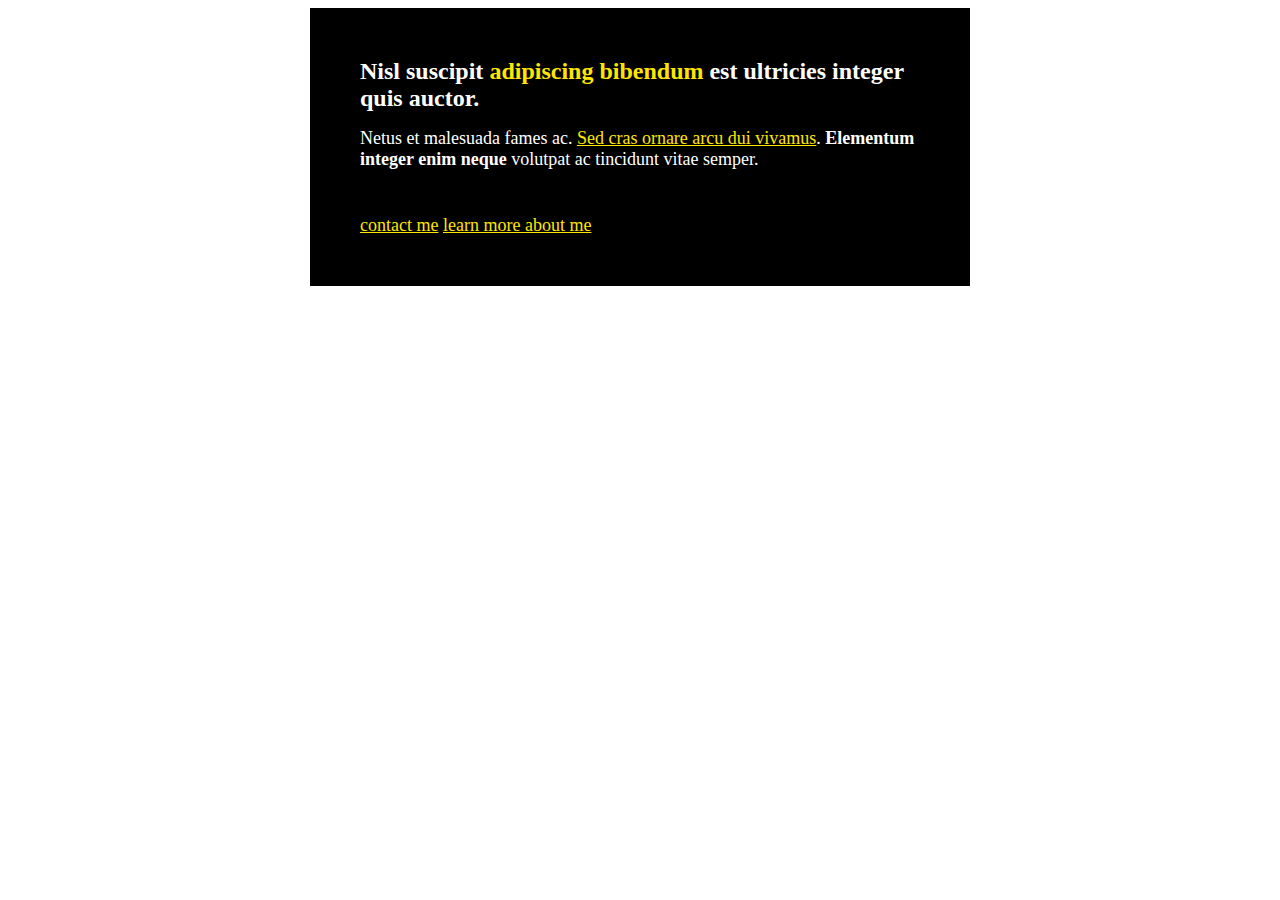
<file: index.html>
<!DOCTYPE html>
<html lang="en">

<head>
    <meta charset="UTF-8">
    <meta http-equiv="X-UA-Compatible" content="IE=edge">
    <meta name="viewport" content="width=device-width, initial-scale=1.0">
    <title>Document</title>
    <link rel="stylesheet" href="./css/style.css">
</head>

<body>
    <div class="card">
        <h1>Nisl suscipit <span class="accent-color">adipiscing bibendum</span> est ultricies integer quis auctor.</h1>
        <p>Netus et malesuada fames ac. <a href="#">Sed cras ornare arcu dui vivamus</a>. <strong>Elementum integer enim neque</strong> volutpat ac tincidunt vitae semper.</p>
        <p class="links">
            <a href="#">contact me</a> <a href="#">learn more about me</a>
        </p>
    </div>

</body>

</html>
</file>
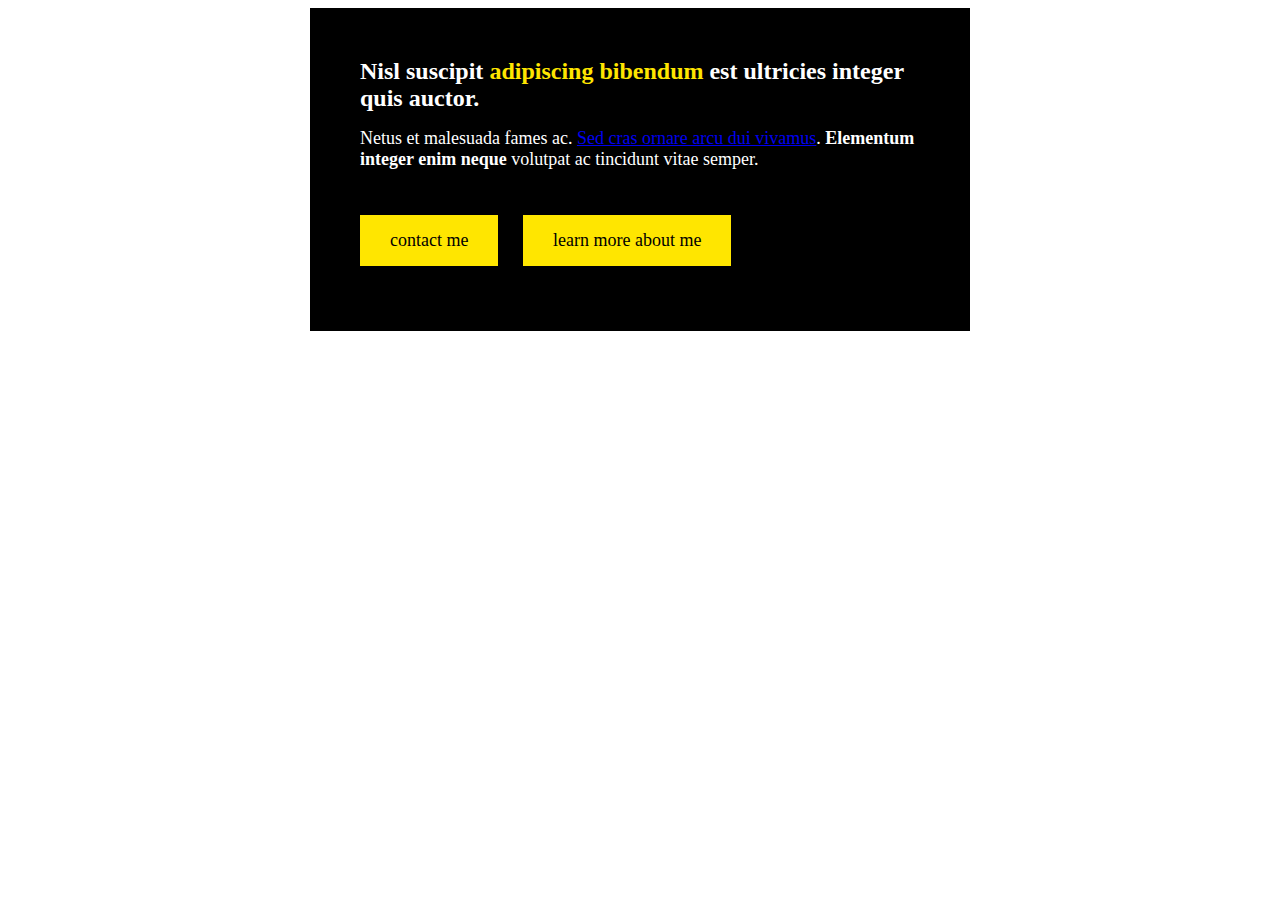
<file: refresh/index.html>
<!DOCTYPE html>
<html lang="en">

<head>
    <meta charset="UTF-8">
    <meta http-equiv="X-UA-Compatible" content="IE=edge">
    <meta name="viewport" content="width=device-width, initial-scale=1.0">
    <title>Document</title>
    <link rel="stylesheet" href="./css/style.css">
</head>

<body>
    <div class="card">
        <h1>Nisl suscipit <span class="accent-color">adipiscing bibendum</span> est ultricies integer quis auctor.</h1>
        <p>Netus et malesuada fames ac. <a href="#">Sed cras ornare arcu dui vivamus</a>. <strong>Elementum integer enim neque</strong> volutpat ac tincidunt vitae semper.</p>
        <p class="links">
            <a class="button" href="#">contact me</a>
            <a class="button" href="#">learn more about me</a>
        </p>
        <!-- NEVER do something like this BELOW -->
        <!-- <p class="button"><a href="#">contact me</a></p>
        <p class="button"><a href="#">learn more about me</a></p> -->

    </div>

</body>

</html>
</file>
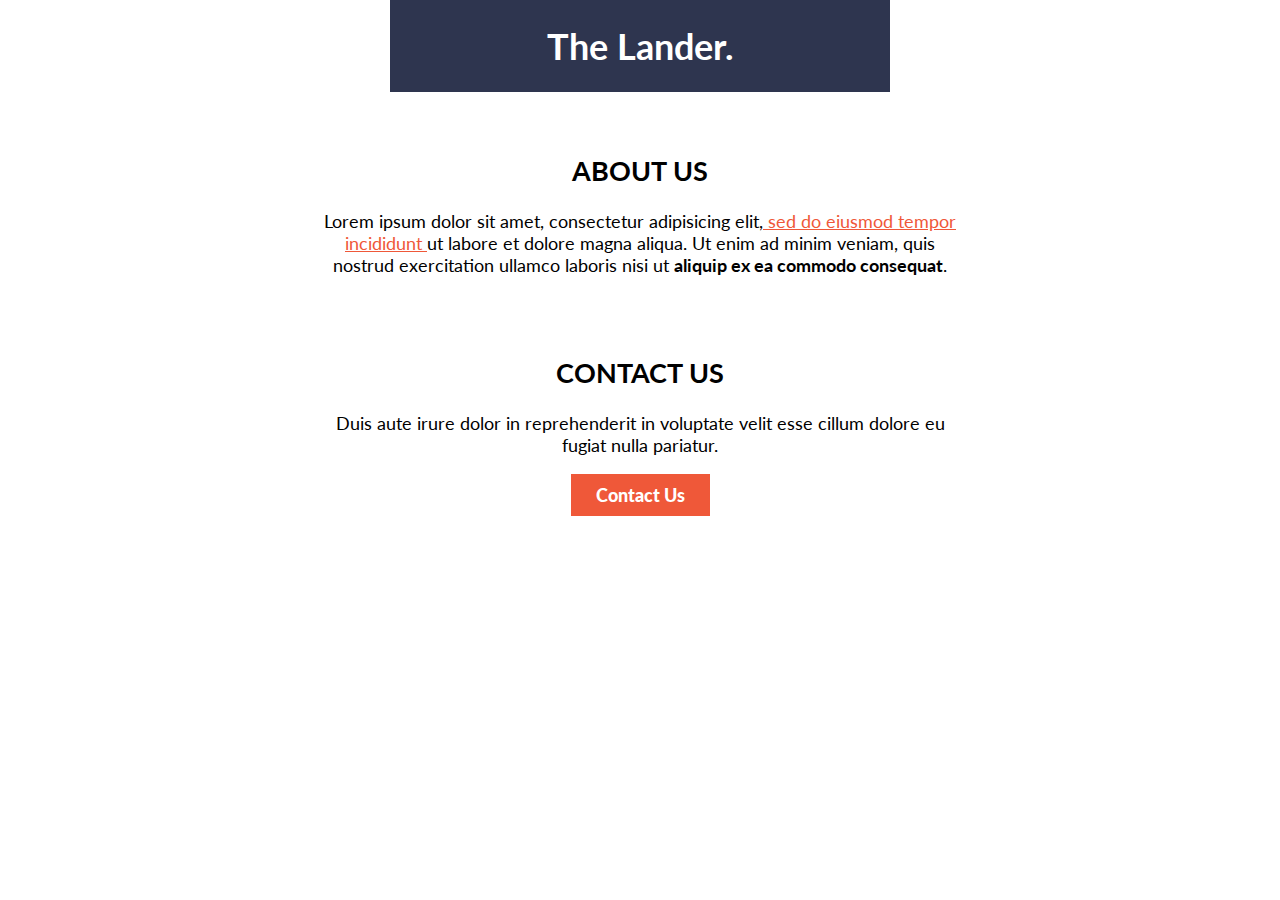
<file: refresh/ch01/index.html>
<!DOCTYPE html>
<html lang="en">

<head>
    <meta charset="UTF-8">
    <meta http-equiv="X-UA-Compatible" content="IE=edge">
    <meta name="viewport" content="width=device-width, initial-scale=1.0">
    <link href="https://fonts.googleapis.com/css2?family=Lato:wght@400;900&display=swap" rel="stylesheet">
    <link rel="stylesheet" type="text/css" href="style.css">
    <title>Document</title>
    <link rel="stylesheet" href="./style.css">
</head>

<body>

    <div class="container title-section">
        <h1 class="title-text">The Lander.</h1>
    </div>

    <div class="container about-section">
        <h2 class="section-title">About Us</h2>
        <p class="text">Lorem ipsum dolor sit amet, consectetur adipisicing elit,<span> sed do eiusmod tempor incididunt </span>ut labore et dolore magna aliqua. Ut enim ad minim veniam, quis nostrud exercitation ullamco laboris nisi ut <strong>aliquip ex ea commodo consequat</strong>.
        </p>
    </div>

    <div class="container contact-section">
        <h2 class="section-title">Contact Us</h2>
        <p class="text">Duis aute irure dolor in reprehenderit in voluptate velit esse cillum dolore eu fugiat nulla pariatur.</p>
        <a href="#" class="btn">Contact Us</a>
    </div>

</body>

</html>
</file>
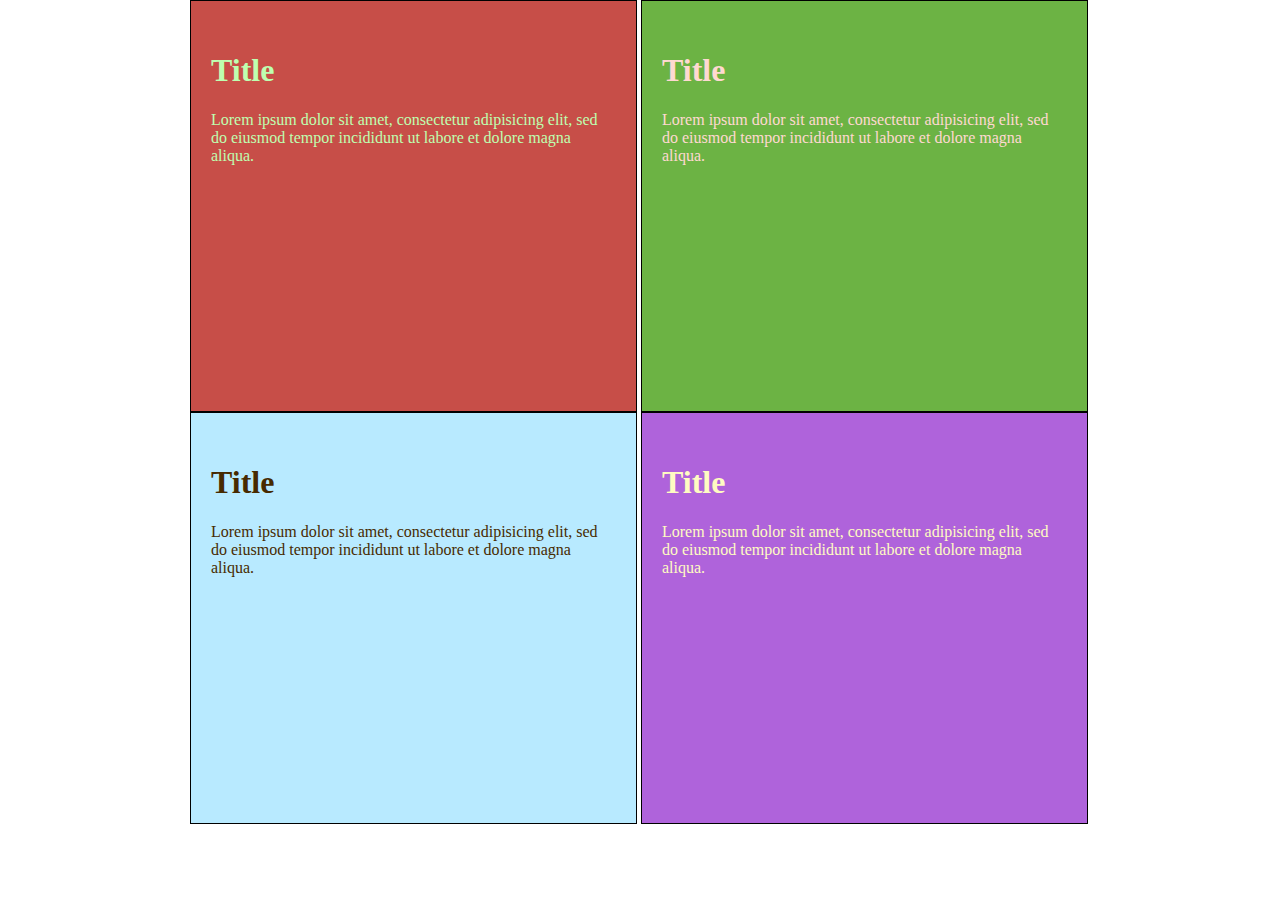
<file: refresh/ch02/index.html>
<!DOCTYPE html>
<html lang="en">

<head>
    <meta charset="UTF-8">
    <meta http-equiv="X-UA-Compatible" content="IE=edge">
    <meta name="viewport" content="width=device-width, initial-scale=1.0">
    <link href="https://fonts.googleapis.com/css2?family=Montserrat:wght@400;800&display=swap" rel="stylesheet">
    <title>Document</title>
    <link rel="stylesheet" href="./style.css">
</head>

<body>

    <div class="square square-1">
        <h1>Title</h1>
        <p>Lorem ipsum dolor sit amet, consectetur adipisicing elit, sed do eiusmod tempor incididunt ut labore et dolore magna aliqua.</p>
    </div>
    <div class="square square-2">
        <h1>Title</h1>
        <p>Lorem ipsum dolor sit amet, consectetur adipisicing elit, sed do eiusmod tempor incididunt ut labore et dolore magna aliqua.</p>
    </div>
    <div class="square square-3">
        <h1>Title</h1>
        <p>Lorem ipsum dolor sit amet, consectetur adipisicing elit, sed do eiusmod tempor incididunt ut labore et dolore magna aliqua.</p>
    </div>
    <div class="square square-4">
        <h1>Title</h1>
        <p>Lorem ipsum dolor sit amet, consectetur adipisicing elit, sed do eiusmod tempor incididunt ut labore et dolore magna aliqua.</p>
    </div>

</body>

</html>
</file>
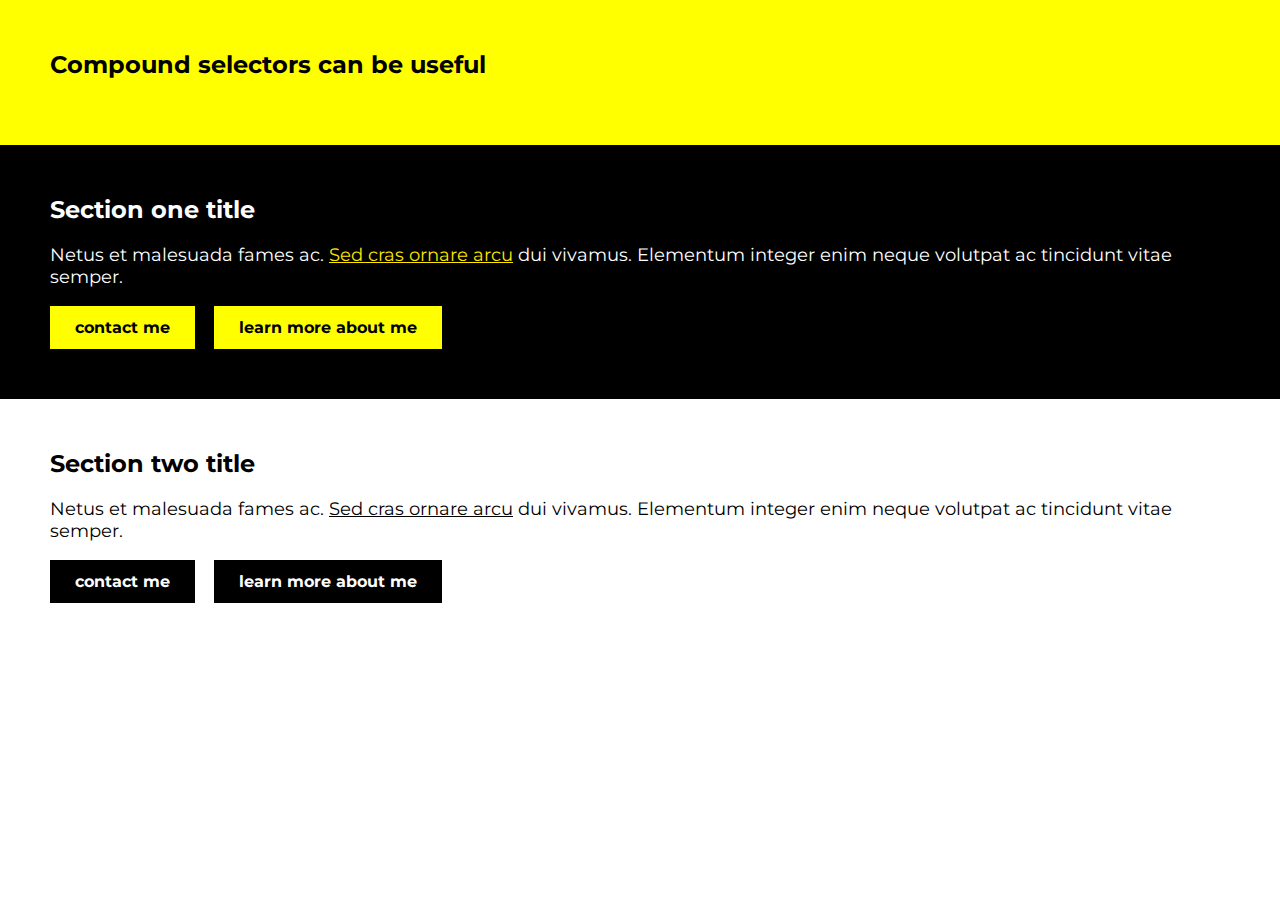
<file: refresh/compound-selectors/index.html>
<!DOCTYPE html>
<html lang="en">

<head>
    <meta charset="UTF-8">
    <meta http-equiv="X-UA-Compatible" content="IE=edge">
    <meta name="viewport" content="width=device-width, initial-scale=1.0">
    <title>Document</title>
    <link rel="preconnect" href="https://fonts.gstatic.com">
    <link href="https://fonts.googleapis.com/css2?family=Montserrat:wght@400;700&display=swap" rel="stylesheet">
    <link rel="stylesheet" href="./style.css">
    <link rel="preconnect" href="https://fonts.gstatic.com">

</head>

<body>

    <header>
        <h1>Compound selectors can be useful</h1>
    </header>

    <section class="section-one">
        <h2>Section one title</h2>
        <p>Netus et malesuada fames ac. <a href="#">Sed cras ornare arcu</a> dui vivamus. Elementum integer enim neque volutpat ac tincidunt vitae semper.</p>
        <a href="#" class="btn">contact me</a>
        <a href="#" class="btn">learn more about me</a>
    </section>

    <section class="section-two">
        <h2>Section two title</h2>
        <p>Netus et malesuada fames ac. <a href="#">Sed cras ornare arcu</a> dui vivamus. Elementum integer enim neque volutpat ac tincidunt vitae semper.</p>
        <a href="#" class="btn">contact me</a>
        <a href="#" class="btn">learn more about me</a>
    </section>

</body>

</html>
</file>
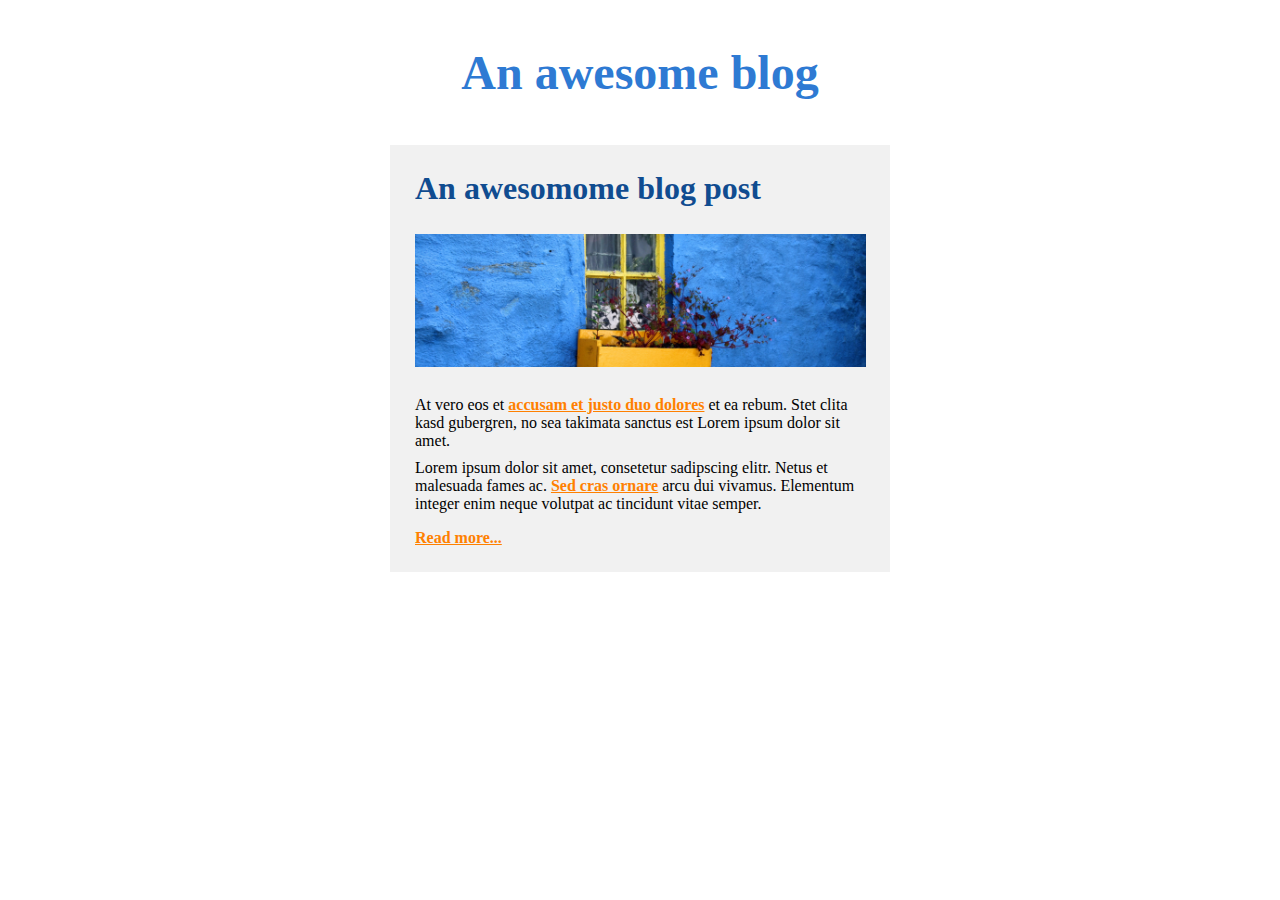
<file: refresh/practice-01/index.html>
<!DOCTYPE html>
<html lang="en">

<head>
    <meta charset="UTF-8">
    <meta http-equiv="X-UA-Compatible" content="IE=edge">
    <meta name="viewport" content="width=device-width, initial-scale=1.0">
    <title>Document</title>
    <link rel="stylesheet" href="./style.css">
</head>

<body>

    <header>
        <h1>An awesome blog</h1>
    </header>

    <main>
        <section class="container">
            <h2>An awesomome blog post</h2>
            <img src="./window.png" alt="a window with flowers in it">
            <p class="first-p">At vero eos et <a href="">accusam et justo duo dolores</a> et ea rebum. Stet clita kasd gubergren, no sea takimata sanctus est Lorem ipsum dolor sit amet.</p>
            <p class="second-p">Lorem ipsum dolor sit amet, consetetur sadipscing elitr. Netus et malesuada fames ac. <a href="">Sed cras ornare</a> arcu dui vivamus. Elementum integer enim neque volutpat ac tincidunt vitae semper.</p>
            <p class="link-container-p"> <a href="">Read more...</a></p>

        </section>
    </main>

</body>

</html>
</file>
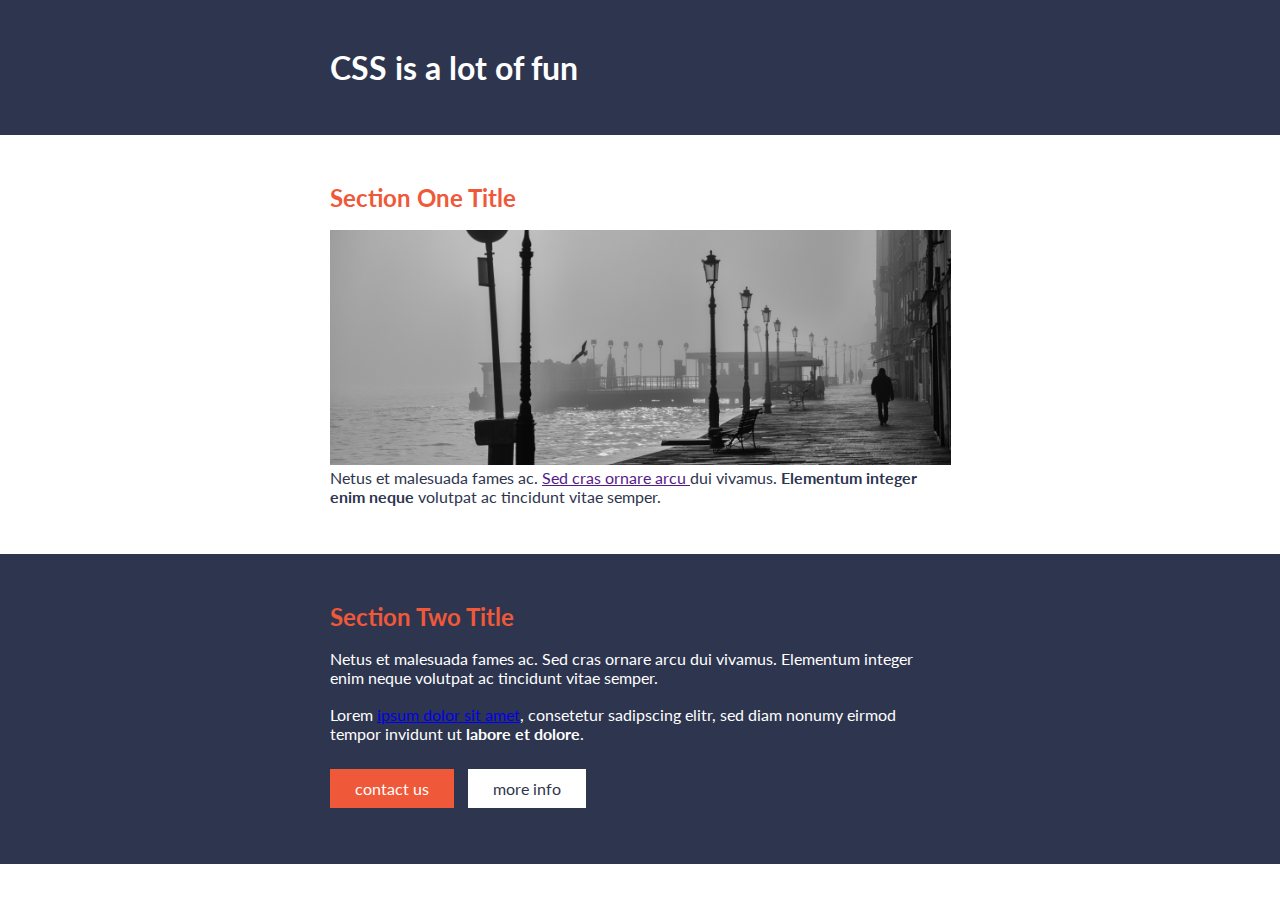
<file: refresh/practice-02/index.html>
<!DOCTYPE html>
<html lang="en">

<head>
    <meta charset="UTF-8">
    <meta http-equiv="X-UA-Compatible" content="IE=edge">
    <meta name="viewport" content="width=device-width, initial-scale=1.0">
    <link rel="preconnect" href="https://fonts.gstatic.com">
    <link href="https://fonts.googleapis.com/css2?family=Lato:wght@400;900&display=swap" rel="stylesheet">

    <title>Document</title>
    <link rel="stylesheet" href="./style.css">
</head>

<body>

    <header>
        <div class="subcontainer">
            <h1>CSS is a lot of fun</h1>
        </div>
    </header>

    <main>
        <section class="section-one">
            <div class="subcontainer">
                <h2>Section One Title</h2>
                <img src="./boardwalk.png" alt="boardwalk">
                <p>Netus et malesuada fames ac. <a href=""> Sed cras ornare arcu </a>dui vivamus. <strong> Elementum integer enim neque</strong> volutpat ac tincidunt vitae semper.</p>
            </div>
        </section>
        <section class="section-two">
            <div class="subcontainer">
                <h2>Section Two Title</h2>
                <p>Netus et malesuada fames ac. Sed cras ornare arcu dui vivamus. Elementum integer enim neque volutpat ac tincidunt vitae semper.</p>
                <p>Lorem <a href="#"> ipsum dolor sit amet</a>, consetetur sadipscing elitr, sed diam nonumy eirmod tempor invidunt ut <strong>labore et dolore</strong>. </p>
                <p class="links">

                    <a href="#" class="btn">contact us</a>
                    <a href="#" class="btn">more info</a>
                </p>
            </div>
        </section>
    </main>

</body>

</html>
</file>
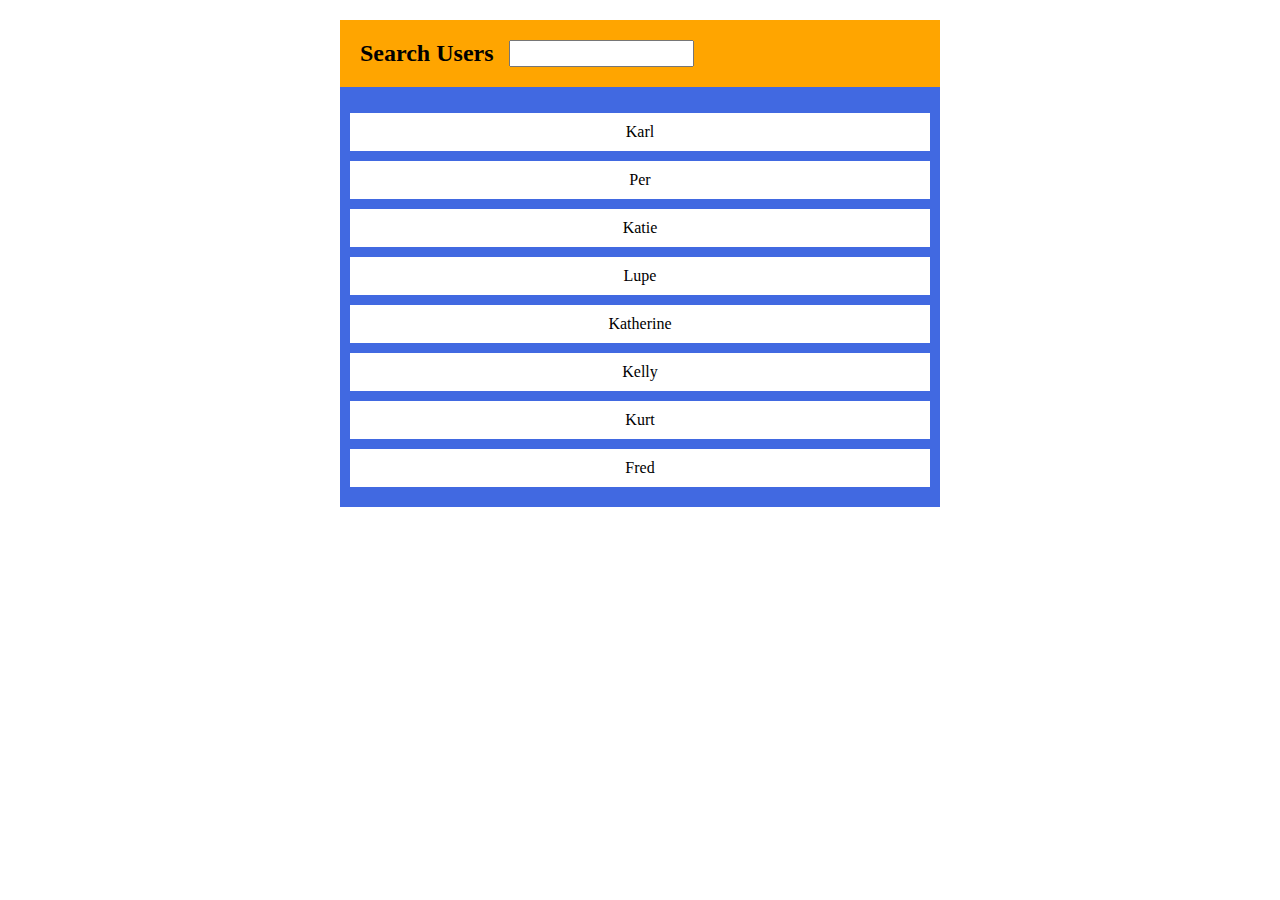
<file: refresh/search-bar/index.html>
<!DOCTYPE html>
<html lang="en">

<head>
    <meta charset="UTF-8">
    <meta http-equiv="X-UA-Compatible" content="IE=edge">
    <meta name="viewport" content="width=device-width, initial-scale=1.0">
    <title>Search Bar</title>
    <link rel="stylesheet" href="./style.css">
</head>

<body>
    <div id="container">
        <div id="search">
            <label for="searchInput">Search Users</label>
            <input id="searchInput" type="text">
        </div>

        <ul id="results">
            <li class="name">Karl</li>
            <li class="name">Per</li>
            <li class="name">Katie</li>
            <li class="name">Lupe</li>
            <li class="name">Katherine</li>
            <li class="name">Kelly</li>
            <li class="name">Kurt</li>
            <li class="name">Fred</li>
        </ul>

    </div>

    <script src="./search.js"></script>
</body>

</html>
</file>
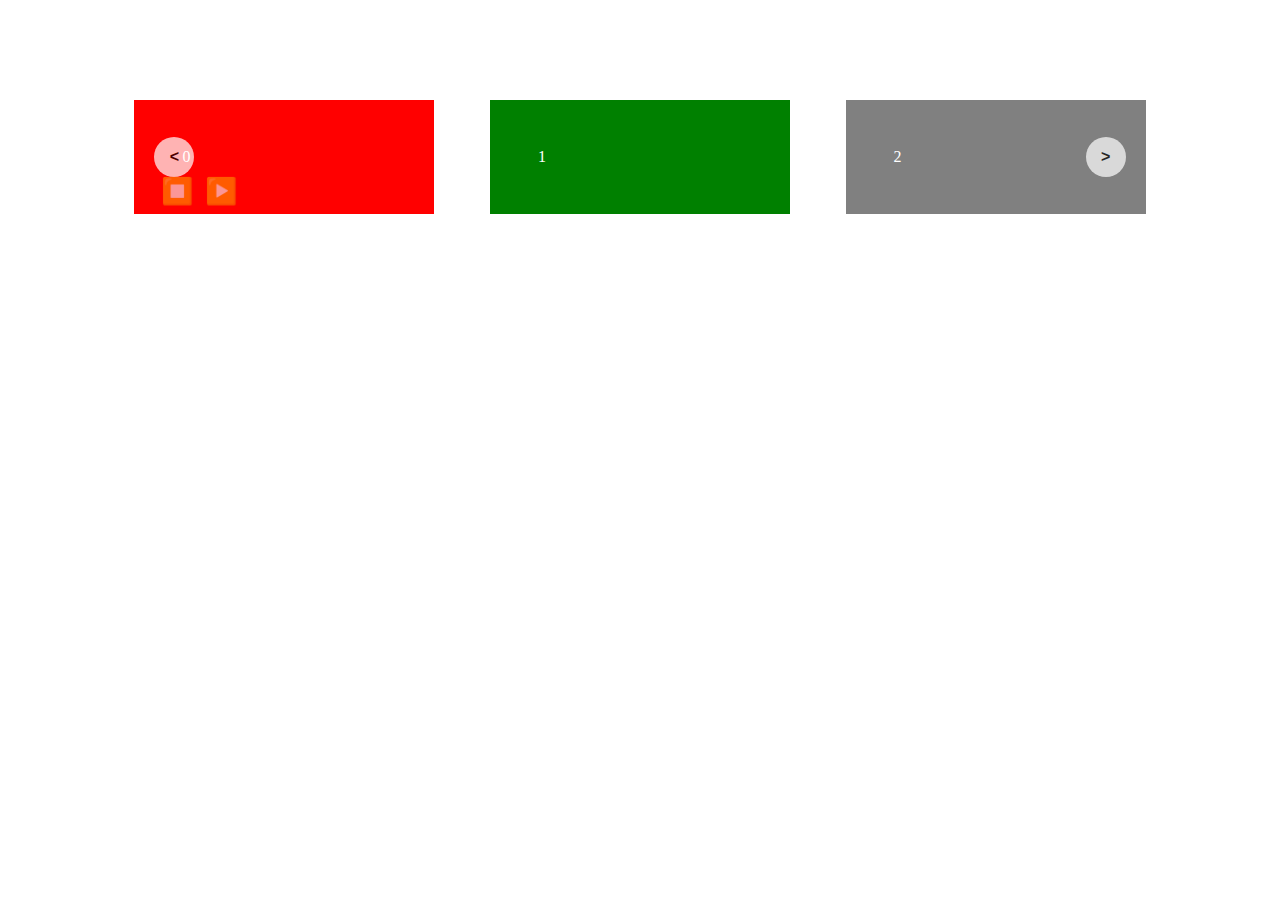
<file: refresh/carousel/carousel.html>
<!DOCTYPE html>
<html lang="en">

<head>
    <meta charset="UTF-8">
    <meta http-equiv="X-UA-Compatible" content="IE=edge">
    <meta name="viewport" content="width=device-width, initial-scale=1.0">
    <title>Carousel</title>
    <link rel="stylesheet" href="./carousel.css">
</head>

<body>

    <div class="carousel">


        <div class="carousel-item carousel-item-visible">
            0
            <!-- <img src="https://images.unsplash.com/photo-1610276045482-478ff4a85ce7?crop=entropy&cs=srgb&fm=jpg&ixid=MXwxNDU4OXwwfDF8cmFuZG9tfHx8fHx8fHw&ixlib=rb-1.2.1&q=85" alt=""> -->
        </div>
        <div class="carousel-item carousel-item-visible">
            1
            <!-- <img src="https://images.unsplash.com/photo-1610956560576-d4c057f1d467?crop=entropy&cs=srgb&fm=jpg&ixid=MXwxNDU4OXwwfDF8cmFuZG9tfHx8fHx8fHw&ixlib=rb-1.2.1&q=85" alt=""> -->
        </div>
        <div class="carousel-item carousel-item-visible">
            2
            <!-- <img src="https://images.unsplash.com/photo-1610601577921-e7c41b6f425b?crop=entropy&cs=srgb&fm=jpg&ixid=MXwxNDU4OXwwfDF8cmFuZG9tfHx8fHx8fHw&ixlib=rb-1.2.1&q=85" alt=""> -->
        </div>

        <div class="carousel-item ">
            3
            <!-- <img src="https://images.unsplash.com/photo-1610956560576-d4c057f1d467?crop=entropy&cs=srgb&fm=jpg&ixid=MXwxNDU4OXwwfDF8cmFuZG9tfHx8fHx8fHw&ixlib=rb-1.2.1&q=85" alt=""> -->
        </div>

        <div class="carousel-item">
            4
            <!-- <img src="https://images.unsplash.com/photo-1612294590672-fa8da573f09c?crop=entropy&cs=srgb&fm=jpg&ixid=MXwxNDU4OXwwfDF8cmFuZG9tfHx8fHx8fHw&ixlib=rb-1.2.1&q=85" alt=""> -->
        </div>

        <div class="carousel-item">
            5
            <!-- <img src="https://images.unsplash.com/photo-1612209410552-24756489cf07?crop=entropy&cs=srgb&fm=jpg&ixid=MXwxNDU4OXwwfDF8cmFuZG9tfHx8fHx8fHw&ixlib=rb-1.2.1&q=85" alt=""> -->
        </div>

        <!-- <div class="carousel-item">
            <img src="https://images.unsplash.com/photo-1611761947035-5bdd504d65fb?crop=entropy&cs=srgb&fm=jpg&ixid=MXwxNDU4OXwwfDF8cmFuZG9tfHx8fHx8fHw&ixlib=rb-1.2.1&q=85" alt="">
        </div>

        <div class="carousel-item">
            <img src="https://images.unsplash.com/photo-1611542780028-59da225763a9?crop=entropy&cs=srgb&fm=jpg&ixid=MXwxNDU4OXwwfDF8cmFuZG9tfHx8fHx8fHw&ixlib=rb-1.2.1&q=85" alt="">
        </div> -->

        <div class="carousel-actions">
            <button id="carousel-button-prev" aria-label="Previous slide">&lt;</button>
            <button id="carousel-button-next" aria-label="Next slide">&gt;</button>
        </div>

        <div class="controls">
            <button id="stop" aria-label="stop button">⏹️</button>
            <button id="play" aria-label="play button">▶️</button>
        </div>
        <!-- <div class="indicators">

        </div> -->

    </div>
    <script src="./carousel.js"></script>
</body>

</html>
</file>
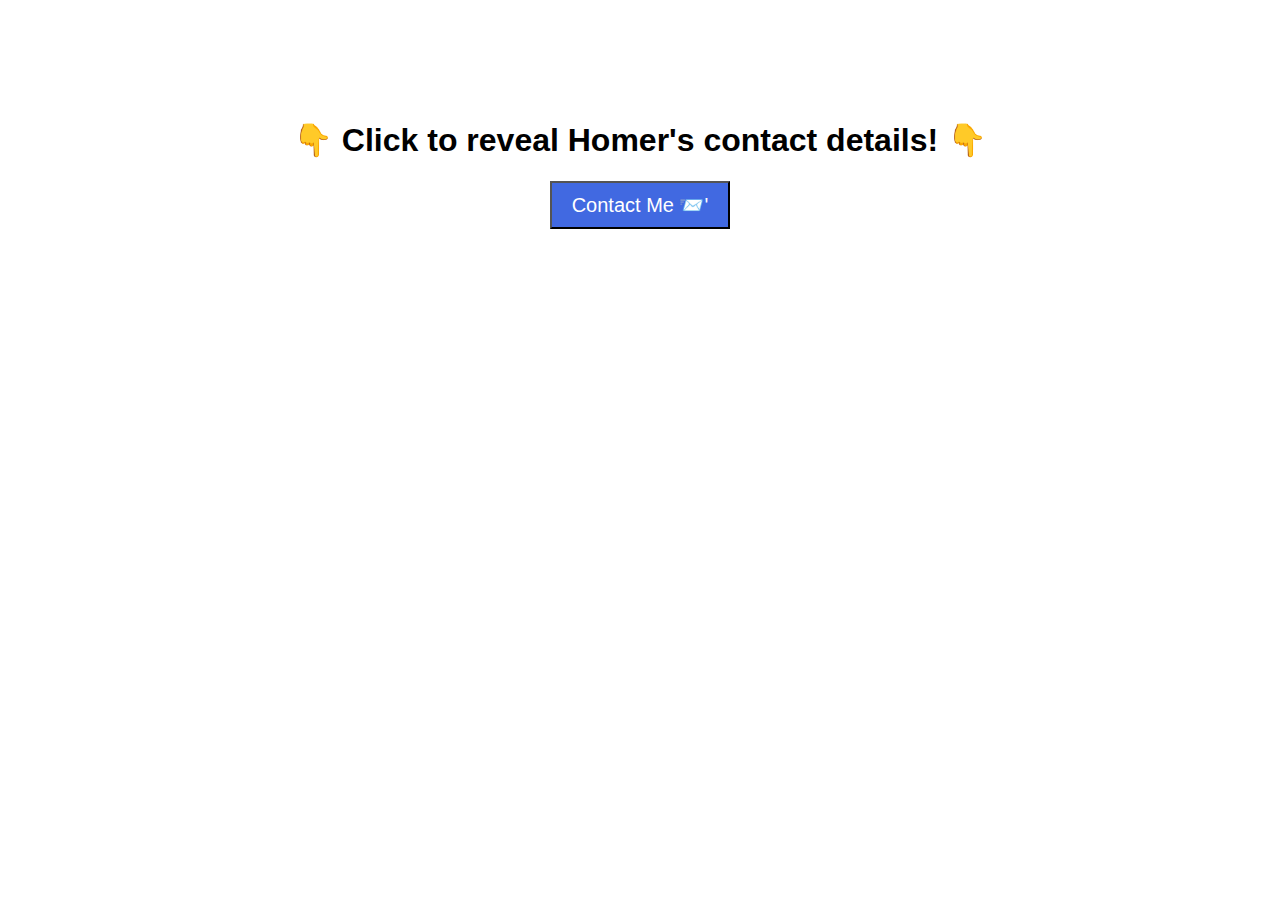
<file: refresh/modal/modal.html>
<!DOCTYPE html>
<html lang="en">

<head>
    <meta charset="UTF-8">
    <meta http-equiv="X-UA-Compatible" content="IE=edge">
    <meta name="viewport" content="width=device-width, initial-scale=1.0">
    <title>Modal</title>
    <link rel="stylesheet" href="./modal.css">
</head>

<body>

    <div id="overlay">

        <div id="modal">
            <h2>Contact details</h2>
            <p>Homer Simpson, 742 Evergreen Terrace (no spam please!) 😀</p>
            <button id="close-modal">Close! 👋</button>
        </div>
    </div>
    <h1>👇 Click to reveal Homer's contact details! 👇</h1>
    <button id="open-modal">Contact Me 📨'</button>
    <script src="modal.js"></script>



</body>

</html>
</file>
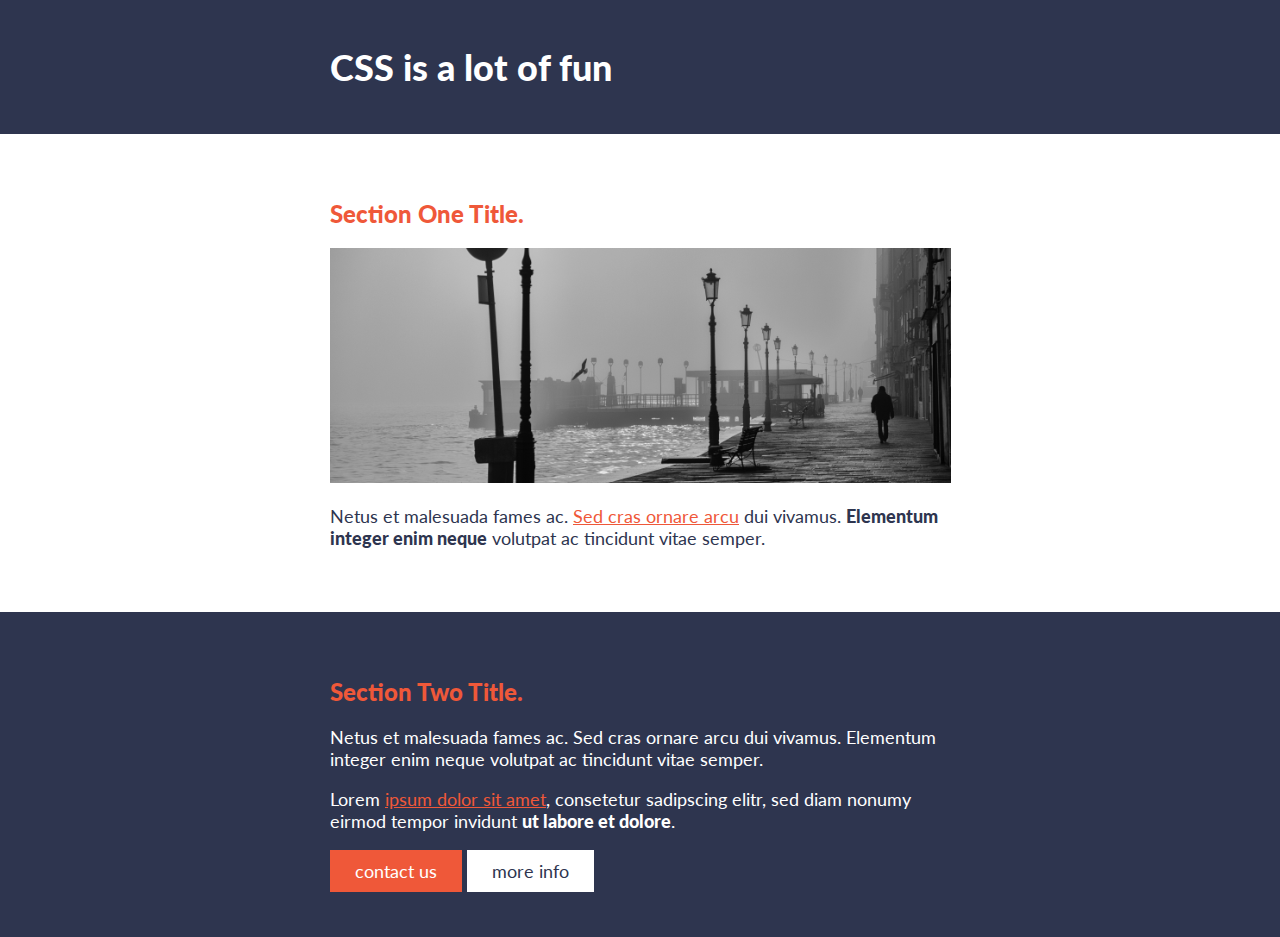
<file: refresh/practice-02/index-mentor.html>
<!DOCTYPE html>
<html lang="en">

<head>
    <meta charset="UTF-8">
    <meta http-equiv="X-UA-Compatible" content="IE=edge">
    <meta name="viewport" content="width=device-width, initial-scale=1.0">
    <title>Document</title>
    <link rel="preconnect" href="https://fonts.gstatic.com">
    <link href="https://fonts.googleapis.com/css2?family=Lato:wght@400;900&display=swap" rel="stylesheet">
    <link rel="stylesheet" href="./style-mentor.css">
</head>

<body>
    <header>
        <div class="container">
            <h1>CSS is a lot of fun</h1>
        </div>
    </header>

    <section class="section-one">
        <div class="container">
            <h2>Section One Title.</h2>
            <img src="./boardwalk.png" alt="foggy boardwalk with man walking away in the distance">
            <p>Netus et malesuada fames ac. <a href="#">Sed cras ornare arcu</a> dui vivamus. <strong>Elementum integer enim neque</strong> volutpat ac tincidunt vitae semper.</p>
        </div>
    </section>

    <section class="section-two">
        <div class="container">
            <h2>Section Two Title.</h2>
            <p>Netus et malesuada fames ac. Sed cras ornare arcu dui vivamus. Elementum integer enim neque volutpat ac tincidunt vitae semper.</p>
            <p>Lorem <a href="#">ipsum dolor sit amet</a>, consetetur sadipscing elitr, sed diam nonumy eirmod tempor invidunt <strong>ut labore et dolore</strong>. </p>
            <a href="#" class="btn btn-accent">contact us</a>
            <a href="#" class="btn btn-white">more info</a>
        </div>
    </section>
</body>

</html>
</file>
<file: css/style.css>
.card {
    background: #000;
    color: white;
    width: 560px;
    margin: 0 auto;
    padding: 50px;
}

h1,
p {
    margin-top: 0;
}

h1 {
    font-size: 24px;
}

p {
    font-size: 18px;
}

.links {
    margin-top: 45px;
    margin-bottom: 0;
}


/* strong {
    background: yellow;
    color: black;
    /* margin-right: 90px; 
    padding-left: 90px; THESE WORK, BUT TOP AND BOTTOM NOT 
} */

.accent-color {
    color: #ffe600;
}

a:link,
a:visited {
    color: #ffe600;
}

a:focus {
    color: aquamarine;
}

a:hover {
    color: firebrick;
}

a:active {
    color: green;
}
</file>
<file: refresh/css/style.css>
.card {
    background: #000;
    color: white;
    width: 560px;
    margin: 0 auto;
    padding: 50px;
}

h1,
p {
    margin-top: 0;
}

h1 {
    font-size: 24px;
}

p {
    font-size: 18px;
}

.links {
    margin-top: 45px;
    margin-bottom: 0;
}


/* strong {
    background: yellow;
    color: black;
    /* margin-right: 90px; 
    padding-left: 90px; THESE WORK, BUT TOP AND BOTTOM NOT 
} */

.accent-color {
    color: #ffe600;
}


/* a:link,
a:visited {
    color: #ffe600;
} */

a:focus {
    color: aquamarine;
}

a:hover {
    color: firebrick;
}

a:active {
    color: green;
}


/* always use PADDING for sizing buttons, NOT WIDTH and HEIGHT */


/* use 1:2,5 or 1:2 ratio for padding */

.button {
    display: inline-block;
    text-decoration: none;
    text-align: center;
    background: #ffe600;
    color: black;
    padding: 15px 30px;
    margin-right: 20px;
    margin-bottom: 15px;
}

.button:hover {
    background: orange;
}
</file>
<file: refresh/ch01/style.css>
/* **Challenge**:
Your main goal is to use CSS to style the given landing page and make it look better.

**Hints:**
 - Think about fonts and colors.
 - Remember positioning in CSS!

**Topics Covered:**
 - Display
 - Margin/Padding
 - Colors
 - Fonts
 
 **Other Information**:
 - Font Used: Lato
 - Header background color: #2e354f
 - Underlined text color & button background color: #ef5839
 - Hovered button background color: #d4b44c
 - Hovered button text color: #2e354f */

body {
    margin: 0;
    font-family: 'Lato';
    font-size: 18px;
}

.container {
    text-align: center;
    max-width: 650px;
    margin: 0 auto;
    padding: 40px;
    padding-bottom: 0;
}

h1 {
    margin: 0;
}

h2 {
    text-transform: uppercase;
}

.title-section {
    background: #2e354f;
    color: white;
    padding: 24px 0;
    max-width: 500px;
}

span {
    color: #ef5839;
    text-decoration: underline;
}

.btn {
    display: inline-block;
    background: #ef5839;
    color: #fff;
    text-decoration: none;
    padding: 10px 25px;
    font-weight: 900;
}

.btn:hover,
.btn:focus {
    background: #d4b44c;
}
</file>
<file: refresh/ch02/style.css>
/* **Challenge**:
Your main goal is to use CSS to change the color scheme for each of the 4 boxes on the screen. Use whatever colors you like!

**Hints:**
 - Use compound selectors
 - Don't add too many classes!

**Topics Covered:**
 - Colors
 - Advanced Selectors
 - Class Conventions

**Other Information**:
 - Red square background: #c74e48
 - Red square text color: #beffb0
 - Green square background: #6cb344
 - Green square text color: #ffd9d1
 - Blue square background: #b8eaff
 - Blue square text color: #472a00
 - Purple square background: #af63db
 - Purple square text color: #fffbc2 */

body {
    margin: 0 auto;
    width: 900px;
    padding: 0;
}

.square {
    display: inline-block;
    width: 405px;
    border: 1px solid black;
    height: 350px;
    margin: 0;
    padding: 30px 20px;
}

.square-1 {
    background: #c74e48;
    color: #beffb0
}

.square-2 {
    background: #6cb344;
    color: #ffd9d1;
}

.square-3 {
    background: #b8eaff;
    color: #472a00
}

.square-4 {
    background: #af63db;
    color: #fffbc2;
}
</file>
<file: refresh/compound-selectors/style.css>
body {
    margin: 0;
    font-family: 'Montserrat', sans-serif;
}

h1,
h2,
p {
    margin-top: 0;
    /* font-family: Candara, Calibri, Segoe, "Segoe UI", Optima, Arial, sans-serif; */
}

h1 {
    font-size: 24px;
}

p {
    font-size: 18px;
}

a {
    color: #FFE600;
}

header,
section {
    padding: 50px;
}

header {
    background: yellow;
    color: #000;
}

.section-one {
    background: black;
    color: white;
}

.section-two a {
    color: black;
}

.btn {
    display: inline-block;
    padding: 12px 25px;
    font-weight: bold;
    margin-right: 15px;
    text-decoration: none;
}

.section-one .btn {
    background: yellow;
    color: black;
}

.section-one .btn:hover {
    background: white;
}

.section-two .btn {
    background: black;
    color: white;
}

.section-two .btn:hover {
    background: yellow;
    color: black;
}


/* .accent-color {
    color: #FFE600;
} */
</file>
<file: refresh/practice-01/style.css>
body {
    margin: 0;
    font-size: 16px;
}

header {
    padding: 45px 0;
    text-align: center;
}

h1 {
    margin: 0;
    color: #2e7ad3;
    font-size: 48px;
}

.container {
    width: 450px;
    margin: 0 auto;
    background: #f1f1f1;
    padding: 25px;
}

h2 {
    color: #104c90;
    font-size: 32px;
    margin-top: 0;
}

.first-p {
    margin-top: 25px;
    margin-bottom: 9px;
}

.second-p {
    margin-top: 9px;
}

a {
    color: #ff8000;
    font-weight: bold;
}

a:hover,
a:focus {
    color: #104c90;
}

.link-container-p {
    margin-bottom: 0;
}
</file>
<file: refresh/practice-02/style.css>
*,
html,
*::before,
*::after {
    box-sizing: border-box;
}

body {
    margin: 0;
    font-family: 'Lato', sans-serif;
}

.subcontainer {
    max-width: 620px;
    /* border: 1px solid fuchsia; */
    margin: 0 auto;
    padding: 0;
}

header,
.section-two {
    background: #2e354f;
    color: white;
    padding: 48px 0;
}

h1,
h2,
p {
    margin: 0;
}

h2 {
    color: #ef5839;
    margin-bottom: 18px;
}

.section-one,
.section-two {
    padding: 48px 0;
}

.section-one p {
    color: #2e354f;
}

.section-two p {
    margin-bottom: 18px;
}

.links {
    padding-top: 18px;
    margin-bottom: 10px;
}

.btn {
    text-decoration: none;
    padding: 10px 25px;
}

.btn:first-of-type {
    background: #ef5839;
    color: white;
    margin-right: 10px;
}

.btn:last-of-type {
    background: white;
    color: #2e354f;
}
</file>
<file: refresh/search-bar/style.css>
html,
body {
    margin: 0;
    padding: 0;
}

#container {
    width: 600px;
    margin: 0 auto;
    margin-top: 20px;
    background-color: royalblue;
}

#search {
    display: flex;
    padding: 20px;
    background-color: orange;
}

#search label {
    font-size: 24px;
    font-weight: bold;
    margin-right: 15px;
}

#results {
    display: block;
    padding: 10px;
}

#results .name {
    width: 100%;
    padding: 10px 0;
    text-align: center;
    background-color: white;
    margin-bottom: 10px;
    list-style-type: none;
}
</file>
<file: refresh/carousel/carousel.css>
*,
html,
*::before,
*::after {
    box-sizing: border-box;
}

.carousel {
    width: 80%;
    position: relative;
    margin: 100px auto;
    display: flex;
    justify-content: space-between;
}

.first {
    order: -1;
    transition: all ease-in-out 600ms;
}


/* .middle {
    order: 0;
} */

.last {
    order: 1;
    transition: all ease-in-out 600ms;
}

.carousel-item {
    display: none;
    /* display: inline-block; */
    max-height: 600px;
    /* width: 300px; */
    width: 0;
    /* opacity: 0; */
    overflow: hidden;
    padding: 3em;
    color: white;
    background: green;
}

.carousel-item:nth-of-type(1) {
    background: red;
}

.carousel-item:nth-of-type(2) {
    background: green;
}

.carousel-item:nth-of-type(3) {
    background: grey;
}

.carousel-item:nth-of-type(4) {
    background: yellow;
}

.carousel-item:nth-of-type(5) {
    background: aqua;
}

.carousel-item:nth-of-type(6) {
    background: blue;
}

.carousel-item-hidden {
    display: none;
}

.carousel-item img {
    width: 100%;
    max-width: 600px;
    height: auto;
}

.carousel-item-visible {
    display: inline-block;
    width: 300px;
    opacity: 1;
    /* transition: all ease-in-out 600ms; */
    /* animation: fadeVisibility 0.2s; */
}

@keyframes fadeVisibility {
    0% {
        opacity: 0;
    }
    /* 25% {
        opacity: 0.25;
    }
    50% {
        opacity: 0.5;
    }
    75% {
        opacity: 0.75;
    } */
    100% {
        opacity: 1;
    }
}

.carousel-actions {
    display: flex;
    width: 100%;
    justify-content: space-between;
    position: absolute;
    top: 50%;
    transform: translateY(-50%);
}

.carousel-actions button {
    border-radius: 50px;
    background-color: white;
    border: 0;
    font-size: 16px;
    font-weight: bold;
    cursor: pointer;
    width: 40px;
    height: 40px;
    outline: none;
    opacity: 0.7;
}

.carousel-actions button:hover {
    opacity: 1;
    transition: all ease 300ms;
}

#carousel-button-prev {
    margin-left: 20px;
}

#carousel-button-next {
    margin-right: 20px;
}

.indicators {
    position: absolute;
    bottom: 10%;
    display: flex;
    width: 60%;
    justify-content: space-evenly;
    left: 20%;
    right: 20%;
}

.indicator {
    width: 10px;
    height: 10px;
    background: whitesmoke;
    opacity: 0.8;
    cursor: pointer;
}

.active {
    border: 1px solid firebrick;
    transform: scale(1.5);
    opacity: 1;
    transition: all ease 300ms;
}

.controls {
    position: absolute;
    width: 96%;
    bottom: 5%;
    left: 2%;
    right: 2%;
    display: flex;
    justify-content: flex-start;
}

.controls button {
    font-size: 26px;
    cursor: pointer;
    border: none;
    outline: none;
    background-color: transparent;
    opacity: 0.6;
}

.controls button:hover {
    opacity: 1;
    transition: all ease 300ms;
}
</file>
<file: refresh/modal/modal.css>
html,
body {
    margin: 0;
    padding: 50px;
    font-family: Arial, Helvetica, sans-serif;
    text-align: center;
}


/* #open-modal, #close-modal */

button {
    background: royalblue;
    cursor: pointer;
    color: white;
    padding: 10px 20px;
    font-size: 20px;
}

#modal {
    background: white;
    padding: 20px;
    height: 200px;
    max-width: 600px;
    margin: 0 auto;
    position: relative;
    top: 30%;
}

#overlay {
    display: none;
    width: 100%;
    height: 100%;
    position: absolute;
    top: 0;
    left: 0;
    right: 0;
    bottom: 0;
    background: rgba(0, 0, 0, 0.3);
}
</file>
<file: refresh/practice-02/style-mentor.css>
body {
    font-size: 18px;
    font-family: 'Lato', sans-serif;
    color: #2e354f;
    margin: 0;
}


/* ----- Typgography
             -------- */

h1,
h2,
strong {
    font-weight: 900;
}

h1 {
    font-size: 36px;
    margin: 0;
}

h2 {
    font-size: 24px;
    color: #ef5839;
}

a {
    color: #ef5839;
}

a:hover,
a:focus {
    color: #d4b44c;
}


/* Buttons */

.btn {
    display: inline-block;
    padding: 10px 25px;
    text-decoration: none;
}

.btn-accent {
    background: #ef5839;
    color: #fff;
}

.btn-accent:hover {
    background: #d4b44c;
    color: #2e354f;
}

.btn-white {
    background: #fff;
    color: #2e354f;
}

.btn-white:hover {
    color: #fff;
    background: #999;
}


/* ----- Layout ------- */

header {
    background: #2e354f;
    padding: 45px 0;
    color: #fff;
}

section {
    padding: 45px 0;
}

.section-two {
    background: #2e354f;
    color: #fff;
}

.container {
    width: 620px;
    margin: 0 auto;
    /* border: 2px solid magenta; */
}
</file>
